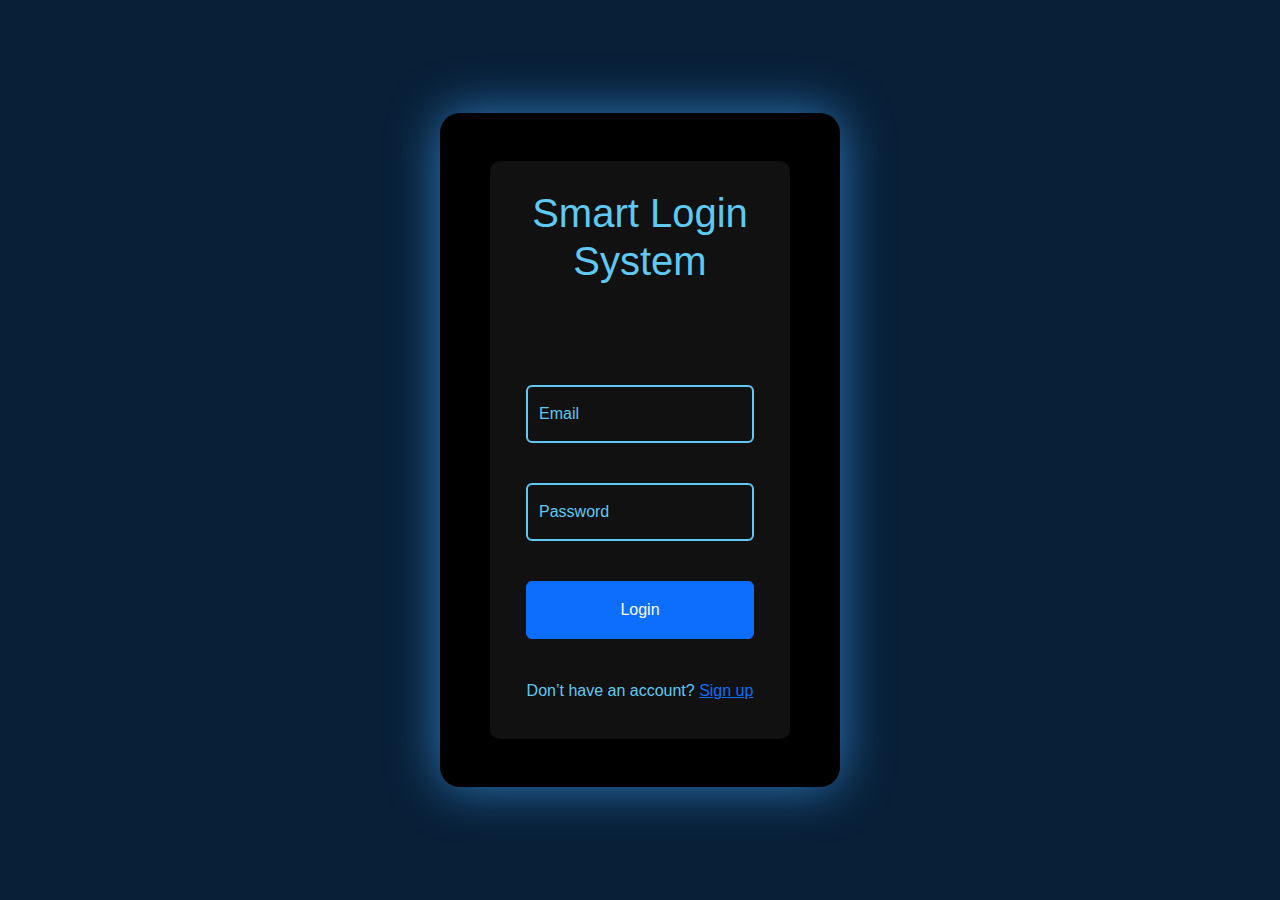
<file: index.html>
<!DOCTYPE html>
<html lang="en">
<head>
    <meta charset="UTF-8">
    <meta name="viewport" content="width=device-width, initial-scale=1.0">
    <title>Home</title>
    <link rel="stylesheet" href="css/bootstrap.min.css">
    <link rel="stylesheet" href="css/style.css">
</head>
<body>
    <section class="py-5 position-relative wrapper">
    <div class="container d-flex flex-column justify-content-center align-items-center">
        <h1 class=" position-relative" style="font-size: x-large;">Welcome to Your Dashboard</h1>
        <p id="welcome-message" class=" position-relative" style="font-size: xx-large; color: blue;"></p>
        <button id="logout" class="btn btn-danger">Log Out</button>
    </div>
    </section>
    <script src="js/bootstrap.bundle.min.js"></script>
    <script src="js/index.js"></script>
</body>
</html>
</file>
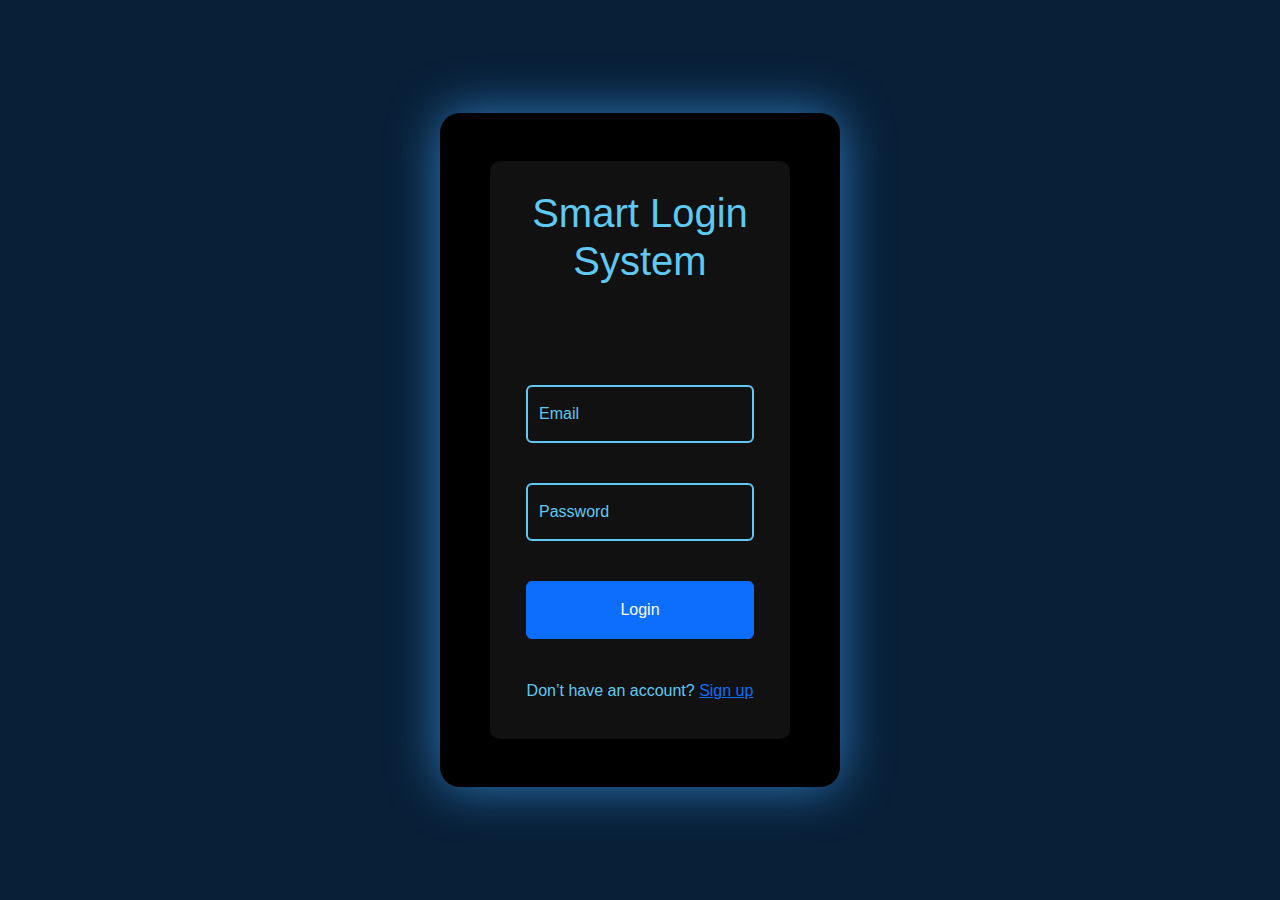
<file: login.html>
<!DOCTYPE html>
<html lang="en">
<head>
    <meta charset="UTF-8">
    <meta name="viewport" content="width=device-width, initial-scale=1.0">
    <title>Login</title>
    <link rel="stylesheet" href="css/bootstrap.min.css">
    <link rel="stylesheet" href="css/style.css">
</head>
<body>
    <section class="py-5 position-relative wrapper">
    <div class="container d-flex flex-column justify-content-center align-items-center">
        <h1 class="py-2 position-relative">Smart Login System</h1>
        <form id="login-form" class="w-100 p-3 py-4 mt-5 d-flex flex-column justify-content-center align-items-center gap-4">
            <div class="form-floating mb-3">
                <input type="email" placeholder="Enter your email" id="email" class="form-control">
                <label for="email">Email</label>
            </div>
            <div class="form-floating mb-3">
                <input type="password" placeholder="Enter your password" id="password" class="form-control">
                <label for="password">Password</label>
            </div>
            <button type="submit" class="btn btn-primary w-100 flex-column py-3 d-flex justify-content-between align-items-center">Login</button>
        </form>
        <div id="errorMessages" style="color: red;"></div> <!-- Error messages -->
        <p class="mt-3">Don’t have an account? <a href="register.html">Sign up</a></p>
    </div>
    </section>
    <script src="js/bootstrap.bundle.min.js"></script>
    <script src="js/index.js"></script> 
</body>
</html>
</file>
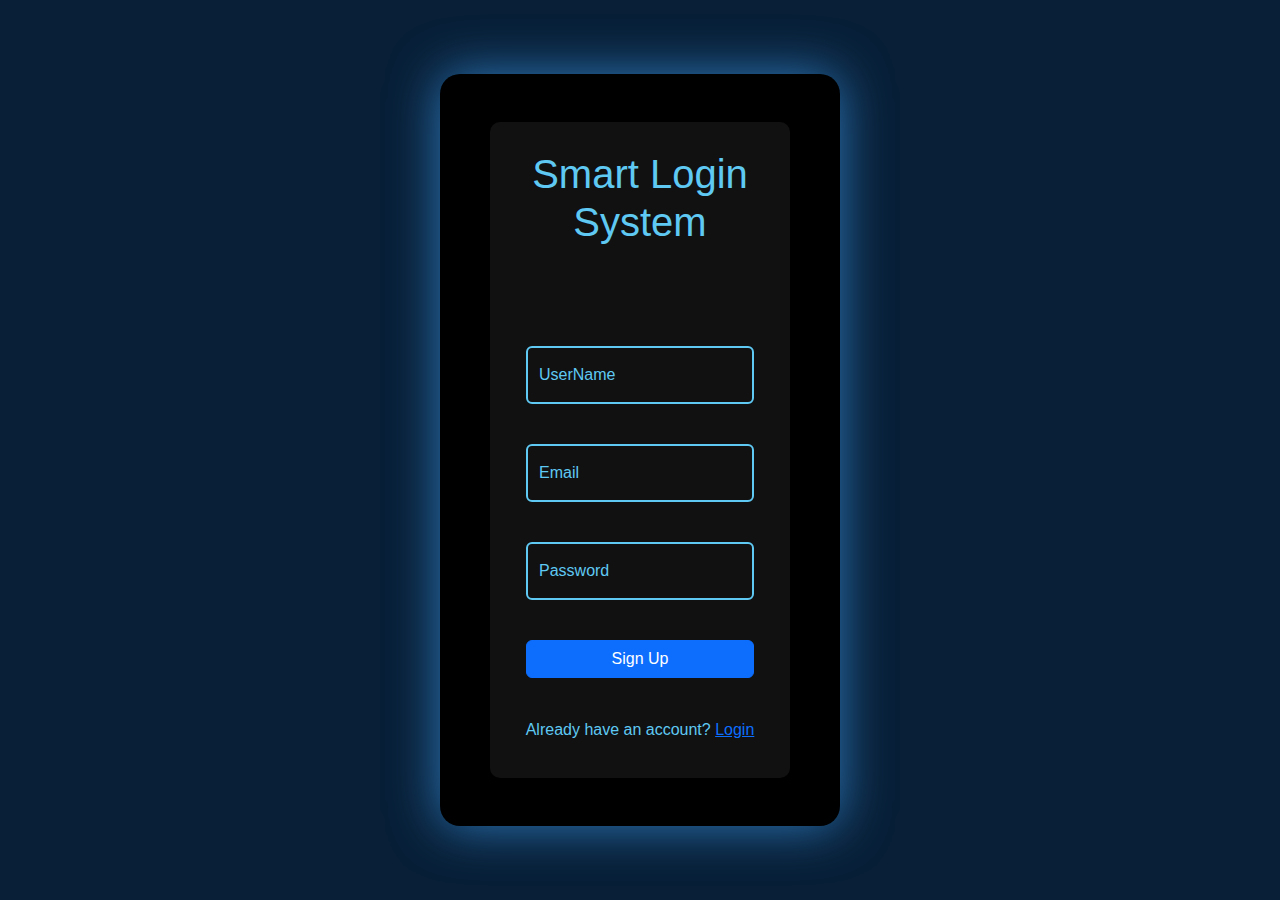
<file: register.html>
<!DOCTYPE html>
<html lang="en">
<head>
    <meta charset="UTF-8">
    <meta name="viewport" content="width=device-width, initial-scale=1.0">
    <title>Register</title>
    <link rel="stylesheet" href="css/bootstrap.min.css">
    <link rel="stylesheet" href="css/style.css">
</head>
<body>
    <section class="py-5 position-relative wrapper">
    <div class="container d-flex flex-column justify-content-center align-items-center">
        <h1 class="py-2 position-relative">Smart Login System</h1>
        <form id="register-form" class="w-100 p-3 py-4 mt-5 d-flex flex-column justify-content-center align-items-center gap-4">
            <div class="form-floating mb-3">
                <input type="text" placeholder="Enter your name" id="register-name" class="form-control">
                <label for="register-name">UserName</label>
            </div>
            <div class="form-floating mb-3">
                <input type="email" placeholder="Enter your email" id="register-email" class="form-control">
                <label for="register-email">Email</label>
            </div>
            <div class="form-floating mb-3">
                <input type="password" placeholder="Enter your password" id="register-password" class="form-control">
                <label for="register-password">Password</label>
            </div>
        
            <button type="submit" class="btn btn-primary w-100">Sign Up</button>
        </form>
        <div id="register-error" style="color: red;"></div>
        <p class="mt-3">Already have an account? <a href="login.html">Login</a></p>
    </div>
    </section>
    <script src="js/bootstrap.bundle.min.js"></script>
    <script src="js/index.js"></script>
</body>
</html>
</file>
<file: css/style.css>
body{
    margin: 0;
    padding: 0;
    font-family: Arial, Helvetica, sans-serif;
    display: flex;
    justify-content: center;
    align-items: center;
    min-height: 100vh;
    background: #081f37;
}

.wrapper {
    position: relative;
    width: 400px;
    height: auto;
    background: #000;
    box-shadow: 0 0 50px  #2e79ba;
    border-radius: 20px;
    padding: 40px;
    overflow: hidden;
    animation: colorShift 1s infinite alternate;

}

@keyframes colorShift {
    0% {
        box-shadow: 0 0 50px #2e79ba;
    }
    100% {
        box-shadow: 0 0 50px #1e549f;
    }
    }

.container{
text-align: center;
background-color: #111;
padding: 20px;
border-radius: 10px;
box-shadow: 0 4px 8px rgba(0, 0, 0, 0.5);
width: 300px;
}
.container h1 {
    color: #5fc9f3;
    margin-bottom: 20px;
}
.login-form button{
width: 10px;
padding: 10px;
background-color: #5fc9f3;
color: #fff;
border: none;
border-radius: 5px;
font-size: 16px;
cursor: pointer;
}
.login-form button :hover{
    background-color: #008cba;
}

.form-control{
    position: relative;
    border: 2px solid  #5fc9f3;
    color: #5fc9f3;
    background-color: transparent;
    outline: none;
    box-shadow: none;
}
label,
label:focus{
    position: relative;
    border: 2px solid  #5fc9f3;
    color: #5fc9f3;
    background-color: transparent;
    outline: none;
    box-shadow: none;
}

.form-control:focus {
    color: #5fc9f3;
    background-color: transparent;
    outline: none;
    box-shadow: none;
    border: 2px solid  #5fc9f3;

}

p{
    margin-top: none;
    color: #5fc9f3;
}
</file>
